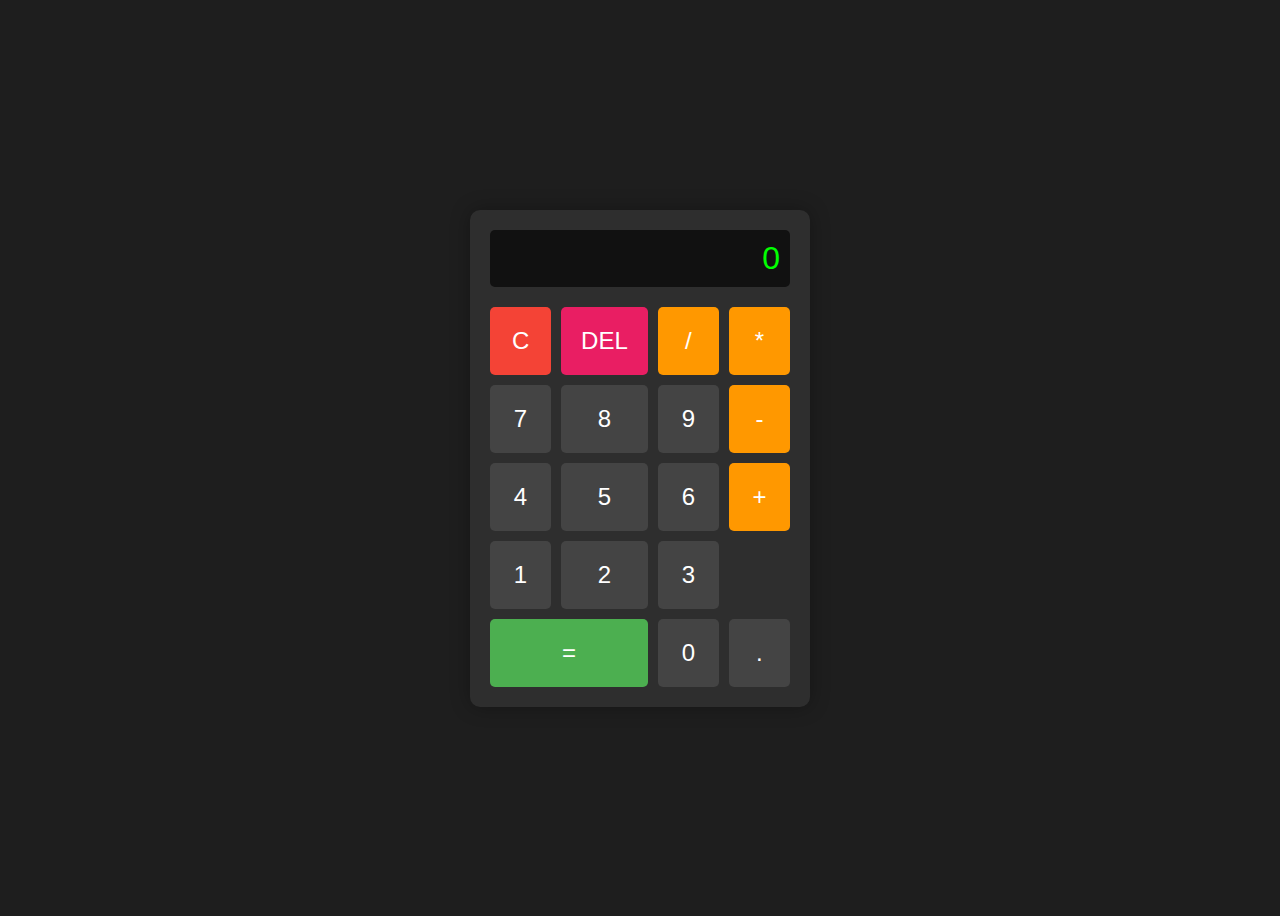
<file: CAL/index.html>
<!DOCTYPE html>
<html lang="en">
<head>
    <meta charset="UTF-8">
    <meta name="viewport" content="width=device-width, initial-scale=1.0">
    <title>Basic Calculator</title>
    <link rel="stylesheet" href="style.css">
</head>
<body>

<div class="calculator">
    <div id="display">0</div>
    <div class="buttons">
        <button class="button" id="clear">C</button>
        <button class="button" id="delete">DEL</button>
        <button class="button operator">/</button>
        <button class="button operator">*</button>
        <button class="button">7</button>
        <button class="button">8</button>
        <button class="button">9</button>
        <button class="button operator">-</button>
        <button class="button">4</button>
        <button class="button">5</button>
        <button class="button">6</button>
        <button class="button operator">+</button>
        <button class="button">1</button>
        <button class="button">2</button>
        <button class="button">3</button>
        <button class="button" id="equals">=</button>
        <button class="button">0</button>
        <button class="button">.</button>
    </div>
</div>

<script src="script.js"></script>
</body>
</html>
</file>
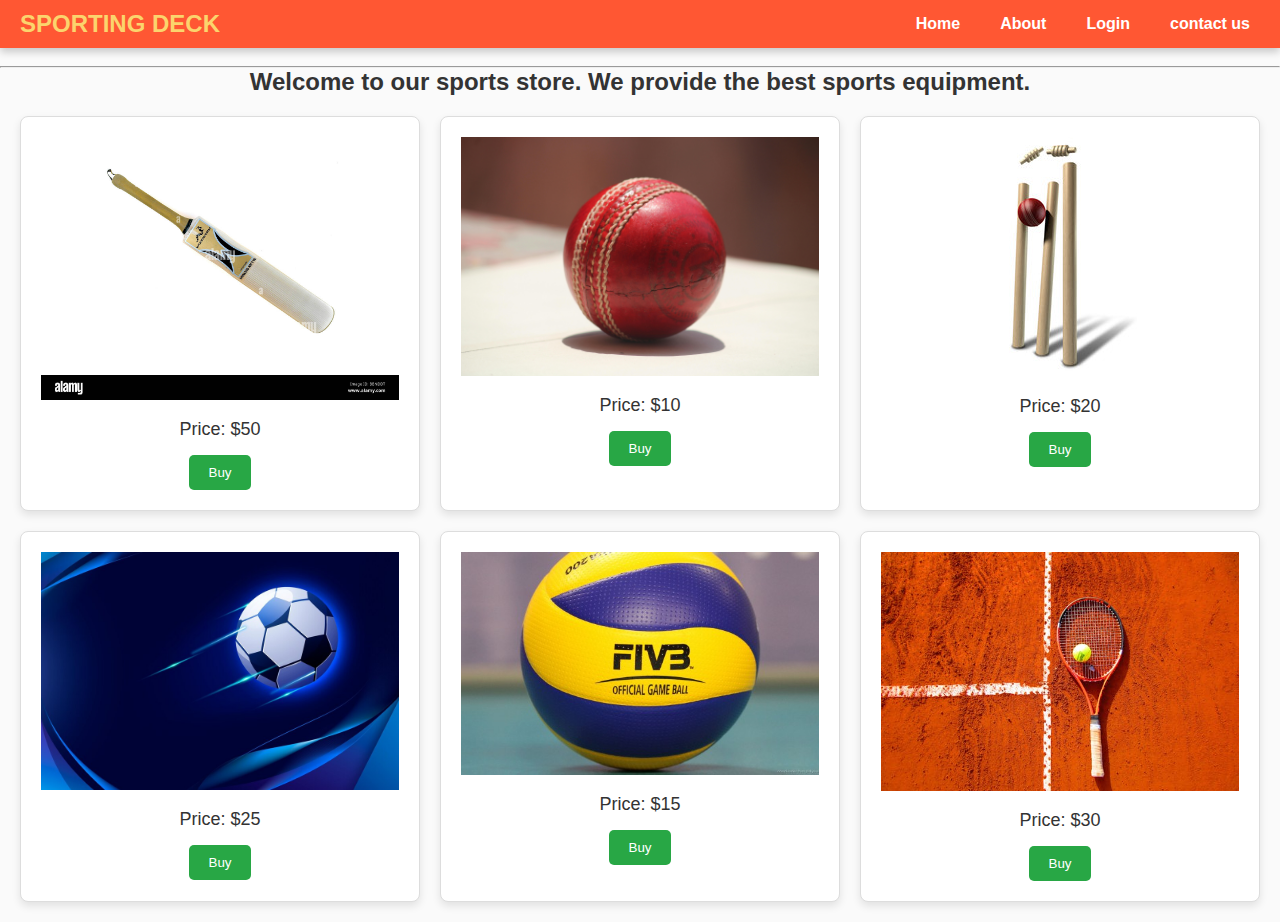
<file: LANDING PAGE/index.html>
<!DOCTYPE html>
<html lang="en">
<head>
    <meta charset="UTF-8">
    <meta name="viewport" content="width=device-width, initial-scale=1.0">
    <title>Sports Store</title>
    <link rel="stylesheet" href="style.css">
</head>
<body>
    <header>
        <h1>SPORTING DECK</h1>
        <nav>
            <ul>
                <li><a href="index.html">Home</a></li>
                <li><a href="about.html">About</a></li>
                <li><a href="login.html">Login</a></li>
                <li><a href="register.html">contact us</a></li>
            </ul>
        </nav>
        
    </header>
        <br>
        <hr>
        <center>
            <h2>Welcome to our sports store. We provide the best sports equipment.</h2>
        </center>
        

    <div class="products">
        <div class="product">
            <img src="images/bat.jpg" alt="Bat">
            <p>Price: $50</p>
            <button>Buy</button>
        </div>
        <div class="product">
            <img src="images/ball1.jpg" alt="Ball">
            <p>Price: $10</p>
            <button>Buy</button>
        </div>
        <div class="product">
            <img src="images/stump.jpg" alt="Stump">
            <p>Price: $20</p>
            <button>Buy</button>
        </div>
        <div class="product">
            <img src="images/football.jpg" alt="Football">
            <p>Price: $25</p>
            <button>Buy</button>
        </div>
        <div class="product">
            <img src="images/volleyball.jpg" alt="Volleyball">
            <p>Price: $15</p>
            <button>Buy</button>
        </div>
        <div class="product">
            <img src="images/tennis.jpeg" alt="Tennis">
            <p>Price: $30</p>
            <button>Buy</button>
        </div>
    </div>
</body>
</html>
</file>
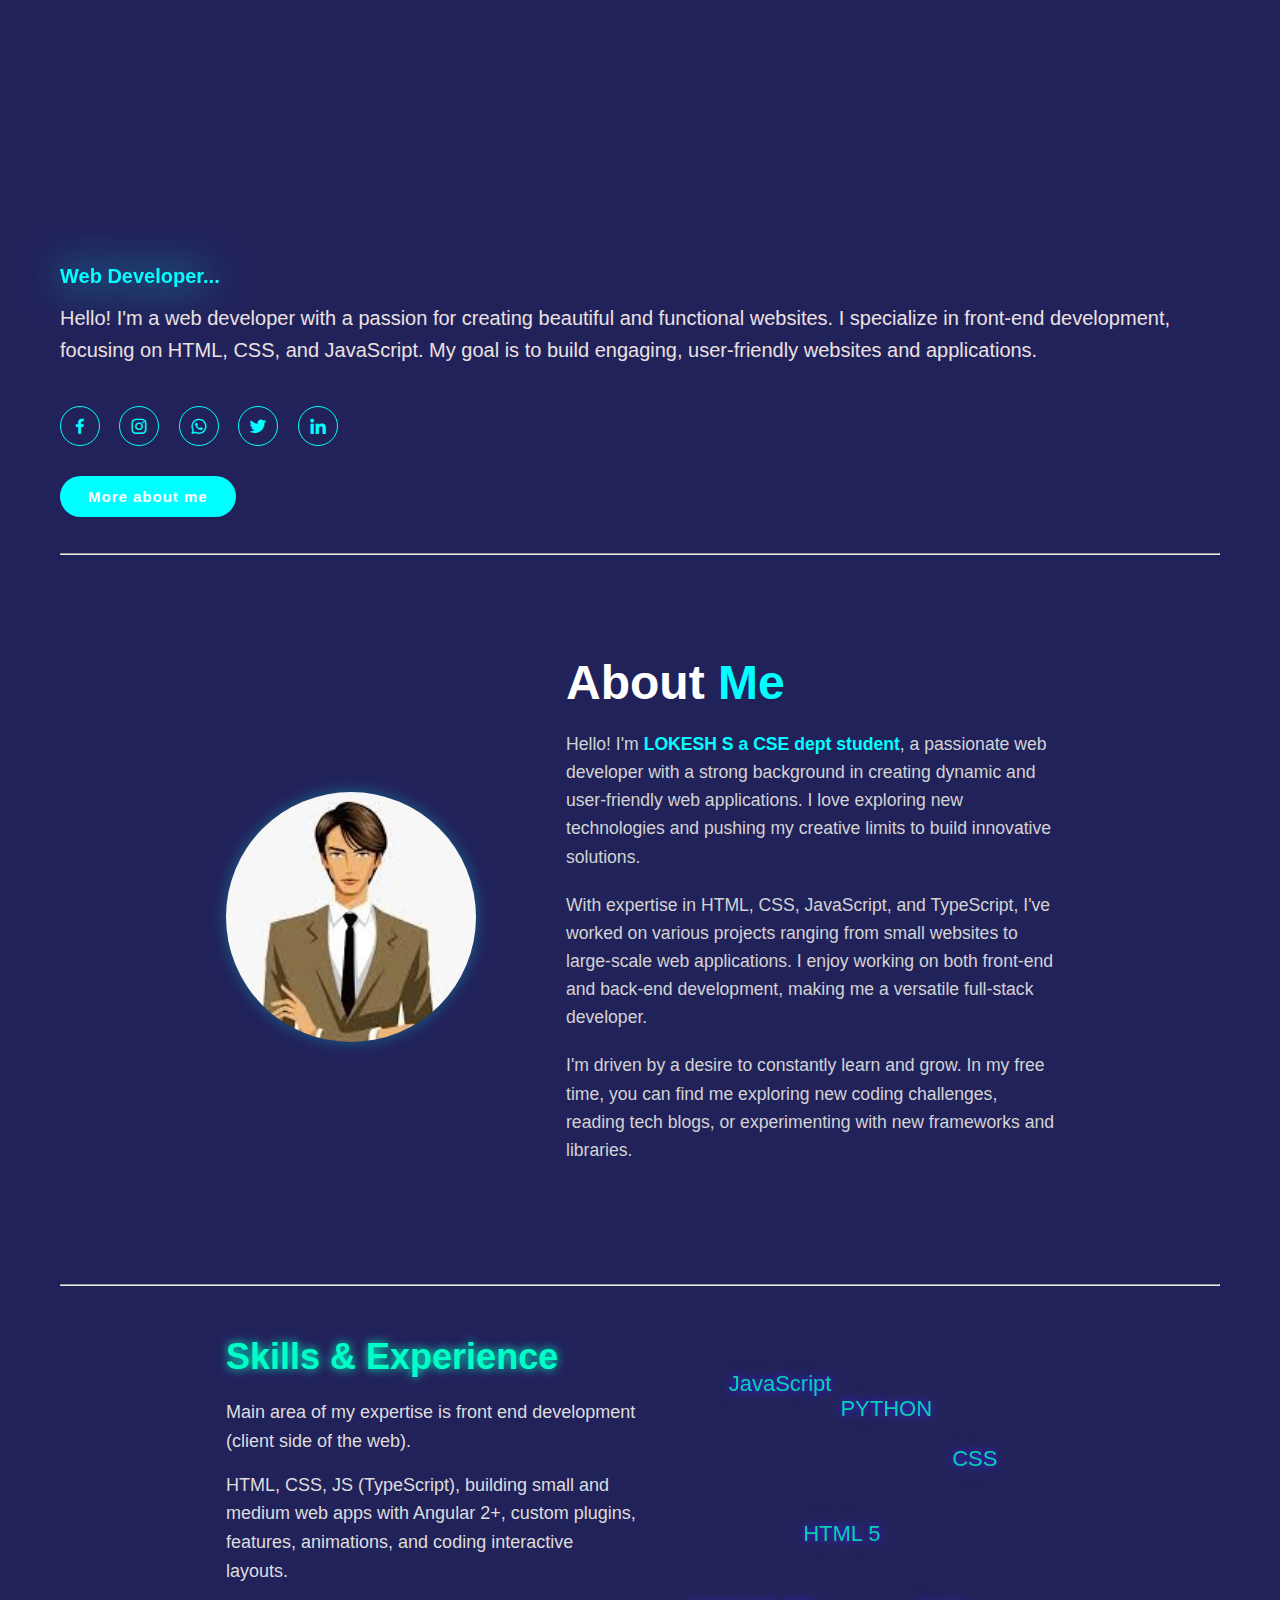
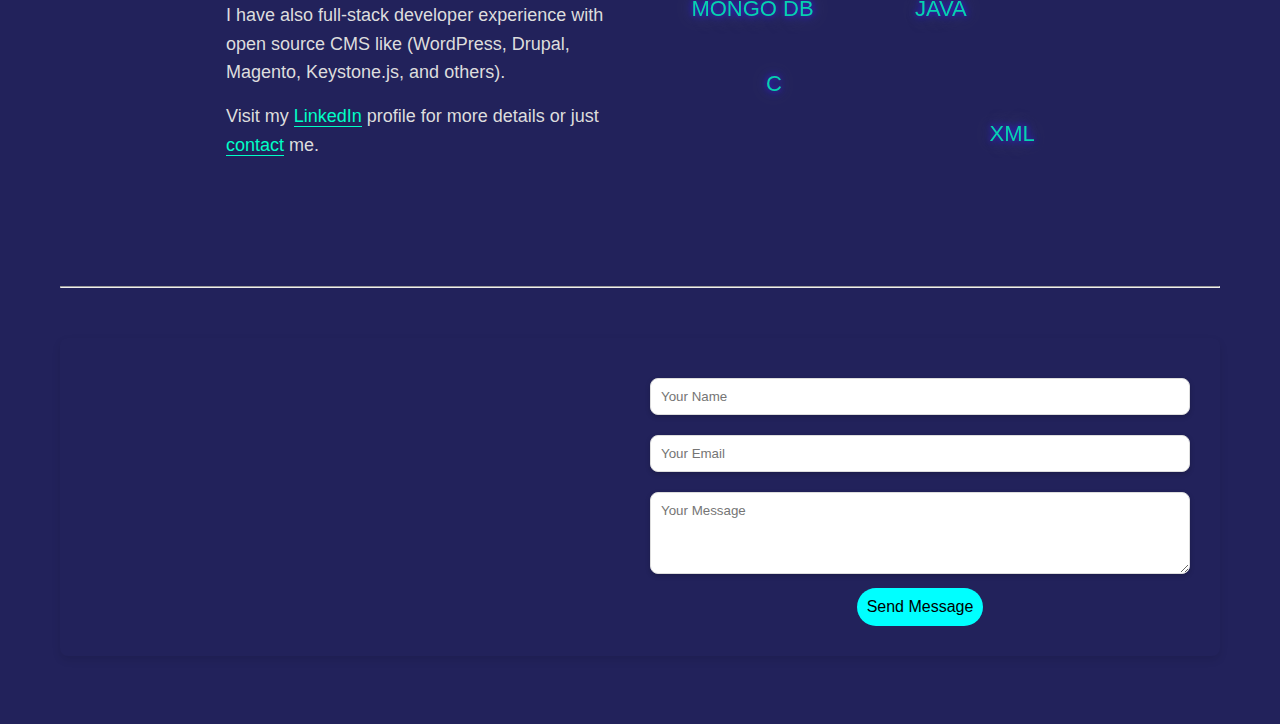
<file: portfolio_final/portfolio (4)/portfolio (4)/portfolio/index.html>
<!DOCTYPE html>
<html lang="en">
<head>
    <meta charset="UTF-8">
    <meta name="viewport" content="width=device-width, initial-scale=1.0">
    <title>Portfolio</title>
    <link rel="stylesheet" href="style.css">
    <link href='https://unpkg.com/boxicons@2.1.4/css/boxicons.min.css' rel='stylesheet'>
   
<body>
    <header class="header">
        <a href="#" class="logo">
           Portfolio
        </a>
       
        <nav class="navbar">
            <a href="#home">Home</a>
            <a href="#about">About</a>
            <a href="#skill">Skills</a>         
            <a href="#contact">Contact</a>

        </nav>
       
    </header>
   <br>
   <hr?
    
    <section class="home" id="home">
       
        <div class="home-content"  >  
            <br>          
            <h3>Hello ! It's Me</h3>
            <h1><b>LOKESH S </b></h1>
            <h3>And I'm a</h3><p class="text">Web Developer...</p>
            <p>Hello! I'm a web developer with a passion for creating beautiful and functional websites. I specialize in front-end development, focusing on HTML, CSS, and JavaScript. My goal is to build engaging, user-friendly websites and applications.</p>
            
            <div class="home-sci">
                <a href="#"><i class='bx bxl-facebook'></i></a>
                <a href="#"><i class='bx bxl-instagram'></i></a>
                <a href="#"><i class='bx bxl-whatsapp'></i></a>
                <a href="#"><i class='bx bxl-twitter'></i></a>
                <a href="#"><i class='bx bxl-linkedin'></i></a><br>
           
                
            </div>
            <div class="btn">
                <a href="#" class="ag">More about me</a>
            </div>
        </div>
    </section>
    <br>
    <br>
    <hr>

    <div class="container">
        <!-- About Section -->
        <section class="about-section" id="about">
            <div class="about-image">
                <img src="assests/img.jpeg" alt="Your Photo">
            </div>
            <div class="about-content">
                <h1>About <span>Me</span></h1>
                <p>Hello! I'm <span class="highlight">LOKESH S a CSE dept student</span>, a passionate web developer with a strong background in creating dynamic and user-friendly web applications. I love exploring new technologies and pushing my creative limits to build innovative solutions.</p>
                <p>With expertise in HTML, CSS, JavaScript, and TypeScript, I've worked on various projects ranging from small websites to large-scale web applications. I enjoy working on both front-end and back-end development, making me a versatile full-stack developer.</p>
                <p>I'm driven by a desire to constantly learn and grow. In my free time, you can find me exploring new coding challenges, reading tech blogs, or experimenting with new frameworks and libraries.</p>
                
            </div>
            
        </section>
    </div>
    <hr>

    <div class="container" id="skill">
        <div class="skills-experience">
            <h2>Skills & Experience</h2>
            <p>Main area of my expertise is front end development (client side of the web).</p>
            <p>HTML, CSS, JS (TypeScript), building small and medium web apps with Angular 2+, custom plugins, features, animations, and coding interactive layouts.</p>
            <p>I have also full-stack developer experience with open source CMS like (WordPress, Drupal, Magento, Keystone.js, and others).</p>
            <p>Visit my <a href="#">LinkedIn</a> profile for more details or just <a href="#">contact</a> me.</p>
        </div>
        <div class="skills-cloud">
            <span>JavaScript</span>
            <span>CSS</span>
            <span>HTML 5</span>
            <span>JAVA</span>
            <span>C</span>
            <span>XML</span>
            <span>PYTHON</span>
            <span>MONGO DB</span>
          
        </div>
    </div>
    <hr>
    <section class="contact-section" id="contact"></section>
        <div class="contact-container">
            <div class="map-section">
                <iframe src="https://www.google.com/maps/embed" width="600" height="450" style="border:0;" allowfullscreen="" loading="lazy"></iframe>
            </div>
            <div class="form-section">
                <form action="submit_form.php" method="POST">
                    <input type="text" name="name" placeholder="Your Name" required>
                    <input type="email" name="email" placeholder="Your Email" required>
                    <textarea name="message" rows="4" placeholder="Your Message" required></textarea>
                    <center><button type="submit" class="send-button">Send Message</button></center>
                </form>
            </div>
        </div>
    </section>

    
</body>
</html>
</file>
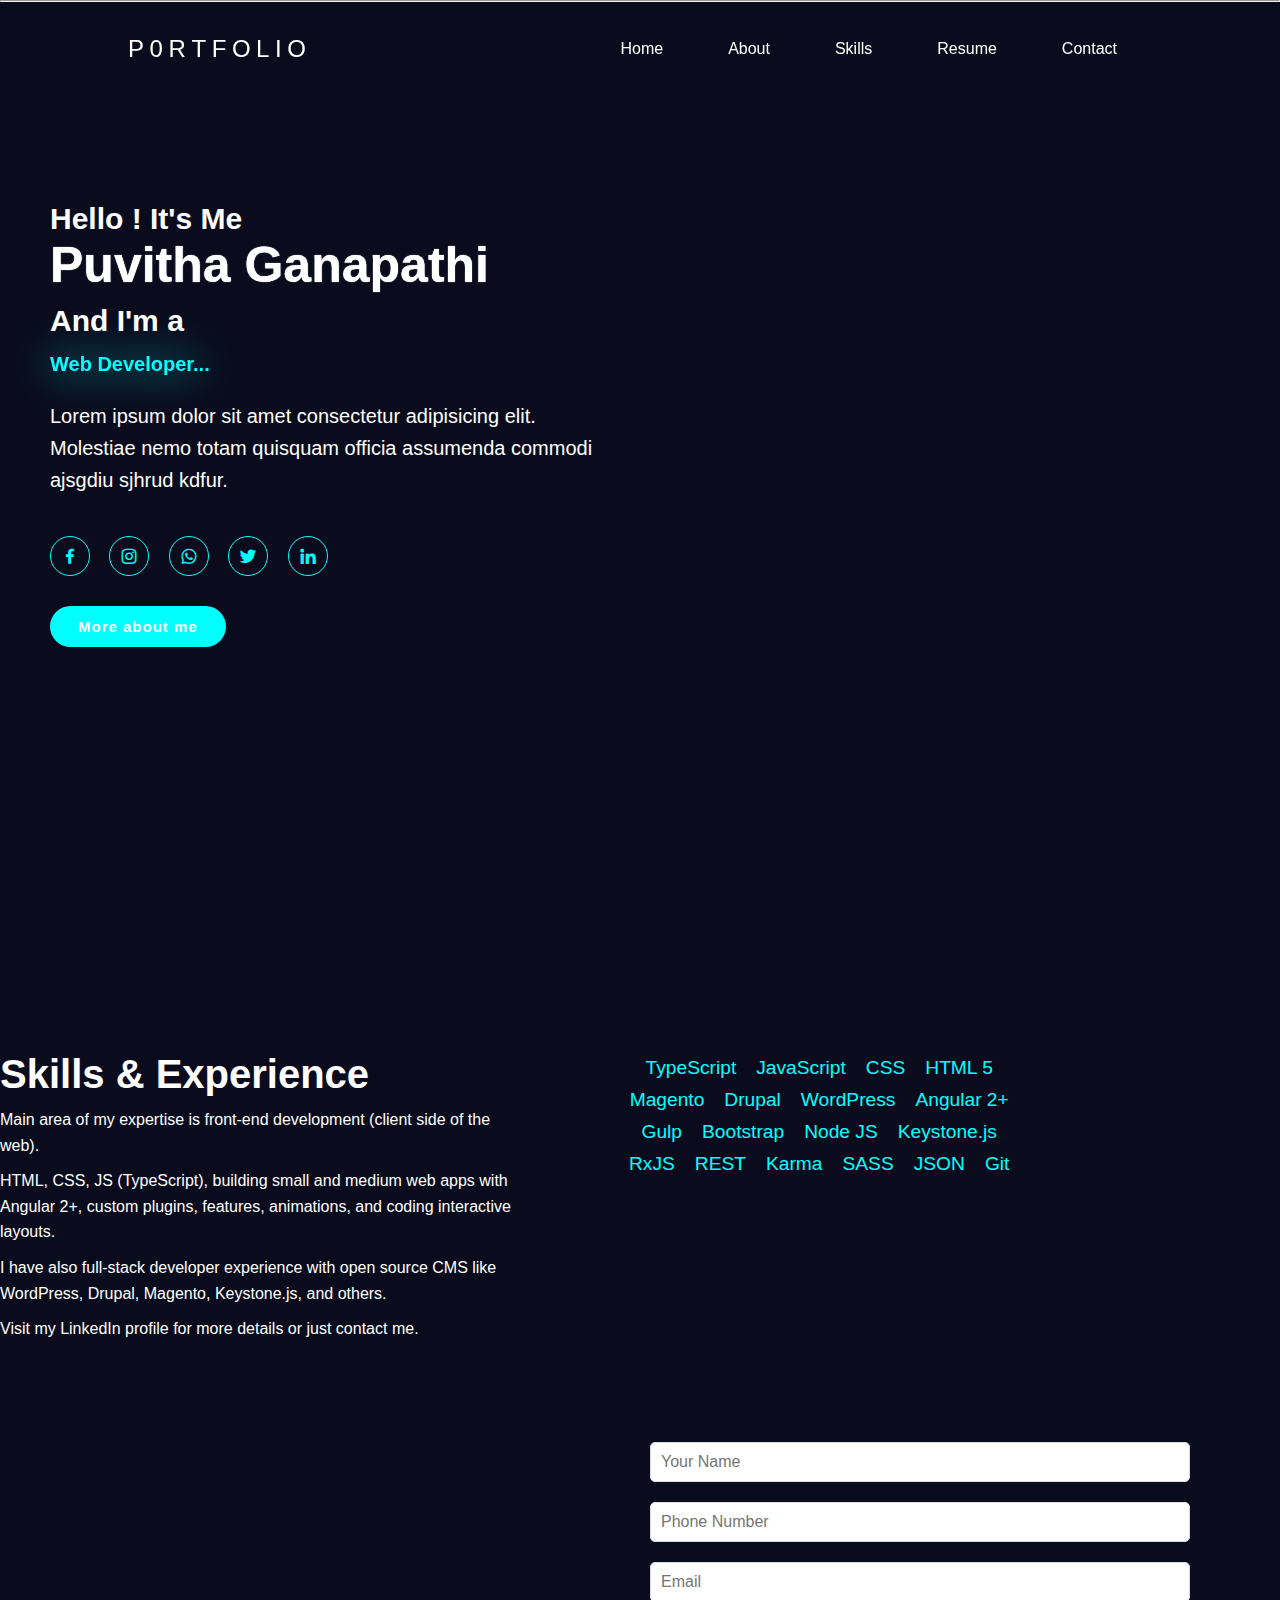
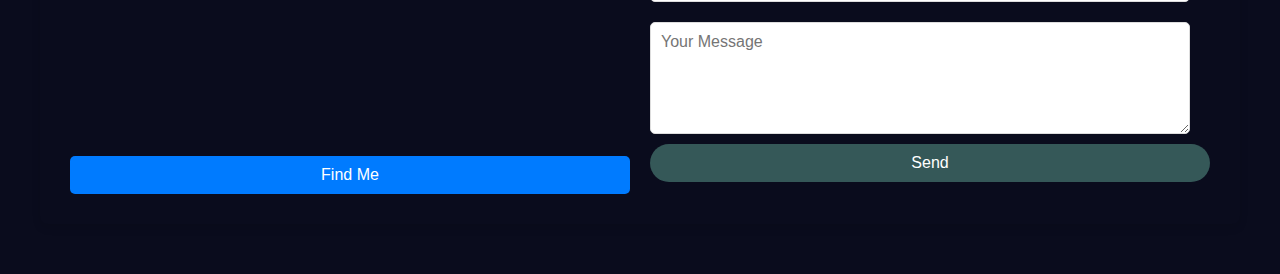
<file: portfolio_final/portfolio (4)/portfolio (4)/portfolio/portfolio/index.html>
<!DOCTYPE html>
<html lang="en">
<head>
    <meta charset="UTF-8">
    <meta name="viewport" content="width=device-width, initial-scale=1.0">
    <title>Portfolio</title>
    <link rel="stylesheet" href="style.css">
    <link href='https://unpkg.com/boxicons@2.1.4/css/boxicons.min.css' rel='stylesheet'>
   
<body>
    <header class="header">
        <a href="#" class="logo">
            <div class="wavy">
                <span style="--i: 1">P</span>
                <span style="--i: 2">0</span>
                <span style="--i: 3">R</span>
                <span style="--i: 4">T</span>
                <span style="--i: 5">F</span>
                <span style="--i: 6">O</span>
                <span style="--i: 7">L</span>
                <span style="--i: 8">I</span>
                <span style="--i: 9">O</span>
                
            </div>
        </a>
        <nav class="navbar">
            <a href="#">Home</a>
            <a href="#">About</a>
            <a href="skill.html">Skills</a>
            <a href="#">Resume</a>
            <a href="contact.html">Contact</a>

        </nav>
    </header>
    <hr >
    <section class="home">
        <div class="home-content">
            <h3>Hello ! It's Me</h3>
            
        
            <h1><b>Puvitha Ganapathi</b></h1>
            <h3>And I'm a<div class="container"><p class="text">Web Developer...</p>
                
            
            </div>
        </h3>
            <p>Lorem ipsum dolor sit amet consectetur adipisicing elit.
                <br> Molestiae nemo totam quisquam officia assumenda commodi 
            </br>ajsgdiu sjhrud kdfur.</p>
            <div class="home-sci">
                <a href="#"><i class='bx bxl-facebook'></i></a>
                <a href="#"><i class='bx bxl-instagram'></i></a>
                <a href="#"><i class='bx bxl-whatsapp'></i></a>
                <a href="#"><i class='bx bxl-twitter'></i></a>
                <a href="#"><i class='bx bxl-linkedin'></i></a><br>
           
                
            </div>
            <div class="btn">
                <a href="#" class="ag">More about me</a>
            </div>
        </div>
    </section>

    <!--skills page-->
</body>
<!DOCTYPE html>
<html lang="en">
<head>
    <meta charset="UTF-8">
    <meta name="viewport" content="width=device-width, initial-scale=1.0">
    <title>Document</title>
<link rel="stylesheet" href="style.css">
</head>


<body>
    <div class="container">
        <div class="content">
            <h1>Skills & Experience</h1>
            <p>Main area of my expertise is front-end development (client side of the web).</p>
            <p>HTML, CSS, JS (TypeScript), building small and medium web apps with Angular 2+, custom plugins, features, animations, and coding interactive layouts.</p>
            <p>I have also full-stack developer experience with open source CMS like WordPress, Drupal, Magento, Keystone.js, and others.</p>
            <p>Visit my <a href="#">LinkedIn</a> profile for more details or just <a href="#">contact</a> me.</p>
        </div>
        <div class="skills-cloud">
            <span>HTML 5</span>
            <span>CSS</span>
            <span>JavaScript</span>
            <span>TypeScript</span>
            <span>Angular 2+</span>
            <span>WordPress</span>
            <span>Drupal</span>
            <span>Magento</span>
            <span>Keystone.js</span>
            <span>Node JS</span>
            <span>Bootstrap</span>
            <span>Gulp</span>
            <span>Git</span>
            <span>JSON</span>
            <span>SASS</span>
            <span>Karma</span>
            <span>REST</span>
            <span>RxJS</span>
        </div>
    </div>
</body>
</html>

    <!--contact page-->
    <!DOCTYPE html>
<html lang="en">
<head>
    <meta charset="UTF-8">
    <meta name="viewport" content="width=device-width, initial-scale=1.0">
    <title>Contact Page</title>
    <link rel="stylesheet" href="styles.css">
</head>
<body>
    <div class="contact-container">
        <!-- Left Side: Map and Find Me Button -->
        <div class="map-section">
            <iframe
                src="https://www.google.com/maps/embed?pb=!1m18!1m12!1m3!1d3151.835434509505!2d144.95373631550445!3d-37.81627927975195!2m3!1f0!2f0!3f0!3m2!1i1024!2i768!4f13.1!3m3!1m2!1s0x6ad642af0f11fd81%3A0x5045675218ce6e0!2sMelbourne%20VIC%2C%20Australia!5e0!3m2!1sen!2sin!4v1591958760950!5m2!1sen!2sin"
                width="100%" height="300" style="border:0;" allowfullscreen="" aria-hidden="false" tabindex="0"></iframe>
            <button class="find-me-button">Find Me</button>
        </div>

        <!-- Right Side: Contact Form -->
        <div class="form-section">
            <form>
                <input type="text" name="name" placeholder="Your Name" required>
                <input type="tel" name="phone" placeholder="Phone Number" required>
                <input type="email" name="email" placeholder="Email" required>
                <textarea name="message" rows="5" placeholder="Your Message" required></textarea>
                <button type="submit" class="send-button">Send</button>
            </form>
        </div>
    </div>

    
</body>
</html>

    
</body>
</html>
</file>
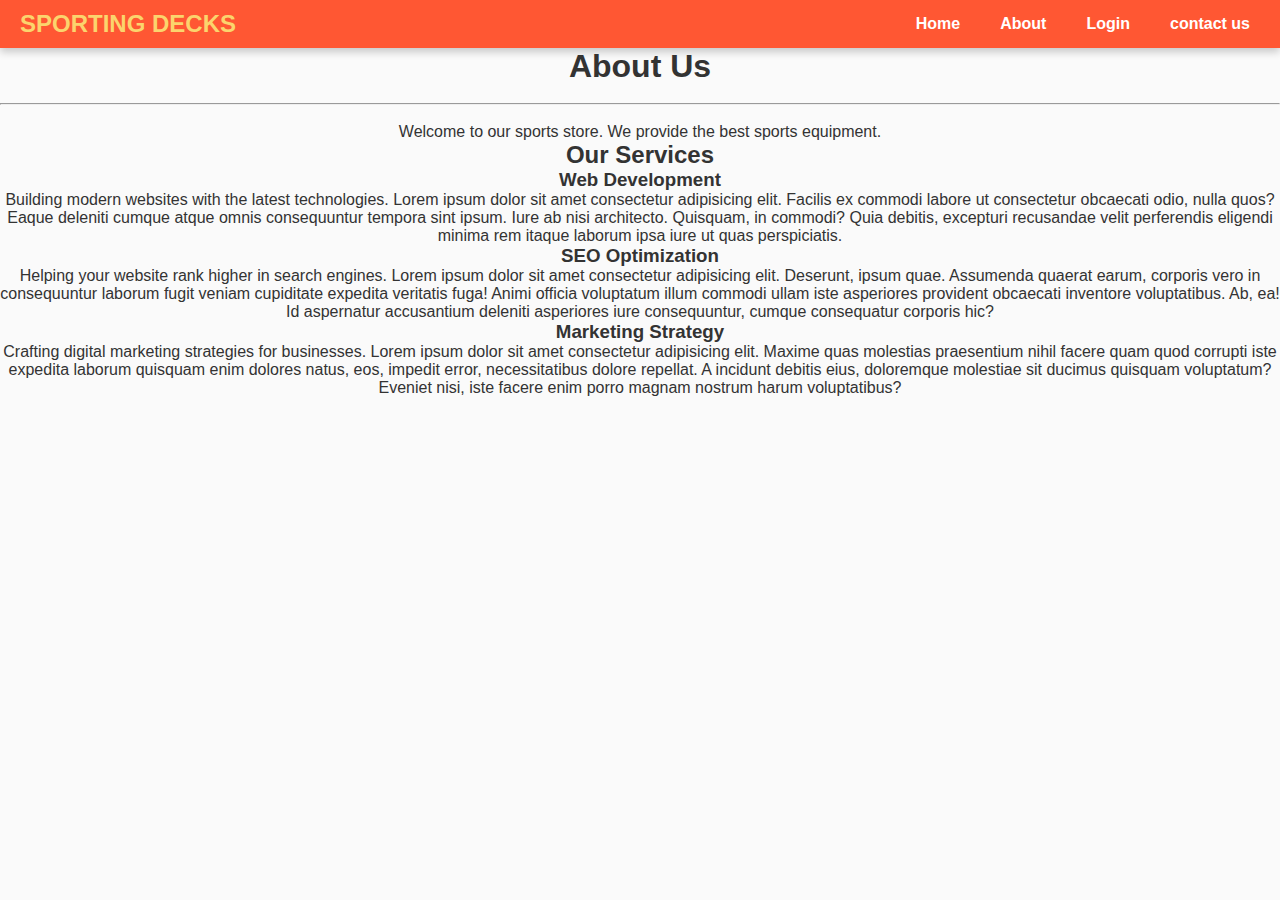
<file: LANDING PAGE/about.html>
<!DOCTYPE html>
<html lang="en">
<head>
    <meta charset="UTF-8">
    <meta name="viewport" content="width=device-width, initial-scale=1.0">
    <title>About Us</title>
    <link rel="stylesheet" href="style.css">
</head>
<body>
    <header>
        <h1>SPORTING DECKS</h1>
        <nav>
            <ul>
                <li><a href="index.html">Home</a></li>
                <li><a href="about.html">About</a></li>
                <li><a href="login.html">Login</a></li>
                <li><a href="register.html">contact us</a></li>
            </ul>
        </nav>
        
    </header>
<center>
    <h1>About Us</h1>

<br>
<hr>
<br>
    <p>Welcome to our sports store. We provide the best sports equipment.</p>
    <section id="services"></section>
        <h2>Our Services</h2>
        <div class="service-cards">
            <div class="card">
                <h3>Web Development</h3>
                <p>Building modern websites with the latest technologies. Lorem ipsum dolor sit amet consectetur adipisicing elit. Facilis ex commodi labore ut consectetur obcaecati odio, nulla quos? Eaque deleniti cumque atque omnis consequuntur tempora sint ipsum. Iure ab nisi architecto. Quisquam, in commodi? Quia debitis, excepturi recusandae velit perferendis eligendi minima rem itaque laborum ipsa iure ut quas perspiciatis.</p>
            </div>
            <div class="card">
                <h3>SEO Optimization</h3>
                <p>Helping your website rank higher in search engines. Lorem ipsum dolor sit amet consectetur adipisicing elit. Deserunt, ipsum quae. Assumenda quaerat earum, corporis vero in consequuntur laborum fugit veniam cupiditate expedita veritatis fuga! Animi officia voluptatum illum commodi ullam iste asperiores provident obcaecati inventore voluptatibus. Ab, ea! Id aspernatur accusantium deleniti asperiores iure consequuntur, cumque consequatur corporis hic?
                </p>
            </div>
            <div class="card">
                <h3>Marketing Strategy</h3>
                <p>Crafting digital marketing strategies for businesses. Lorem ipsum dolor sit amet consectetur adipisicing elit. Maxime quas molestias praesentium nihil facere quam quod corrupti iste expedita laborum quisquam enim dolores natus, eos, impedit error, necessitatibus dolore repellat. A incidunt debitis eius, doloremque molestiae sit ducimus quisquam voluptatum? Eveniet nisi, iste facere enim porro magnam nostrum harum voluptatibus?
                </p>
            </div>
        </div>
    </section>
</center>

</body>
</html>
</file>
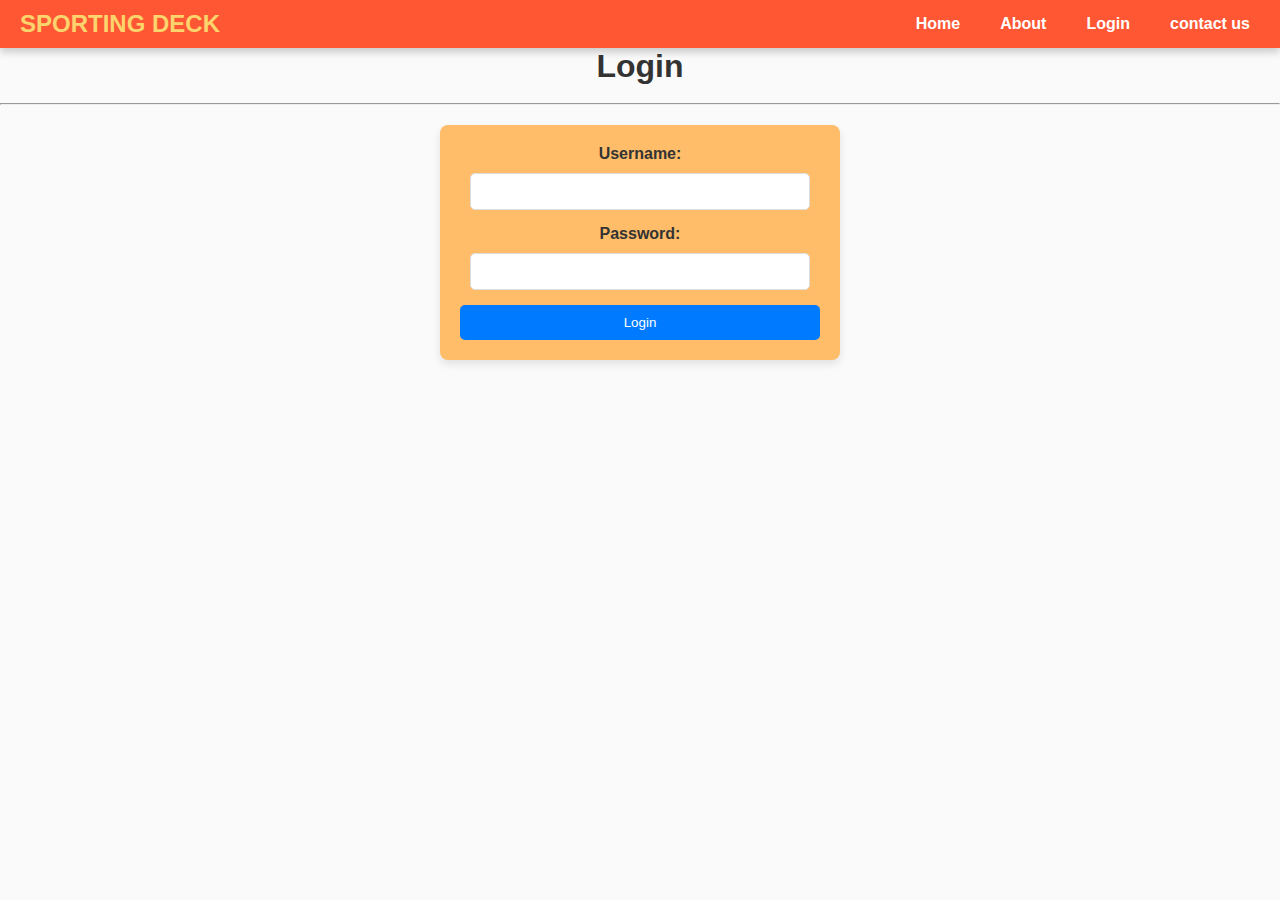
<file: LANDING PAGE/login.html>
<!DOCTYPE html>
<html lang="en">
<head>
    <meta charset="UTF-8">
    <meta name="viewport" content="width=device-width, initial-scale=1.0">
    <title>Login</title>
    <link rel="stylesheet" href="style.css">
</head>
<body>
    <header>
        <h1>SPORTING DECK</h1>
        <nav>
            <ul>
                <li><a href="index.html">Home</a></li>
                <li><a href="about.html">About</a></li>
                <li><a href="login.html">Login</a></li>
                <li><a href="register.html">contact us</a></li>
            </ul>
        </nav>
        
    </header>
    <center>
    <h1>Login</h1>
    
    <br>
    <hr>
    <form id="loginForm">
        <label for="username">Username:</label>
        <input type="text" id="username" name="username">
        <br>
        <label for="password">Password:</label>
        <input type="password" id="password" name="password">
        <br>
        <button type="submit">Login</button>
    </form>
</center>
<script>
    document.getElementById('loginForm').addEventListener('submit', function(event) {
        event.preventDefault(); // Prevent the default form submission
        window.location.href = "register.html";
    });
</script>
</body>
</html>
</file>
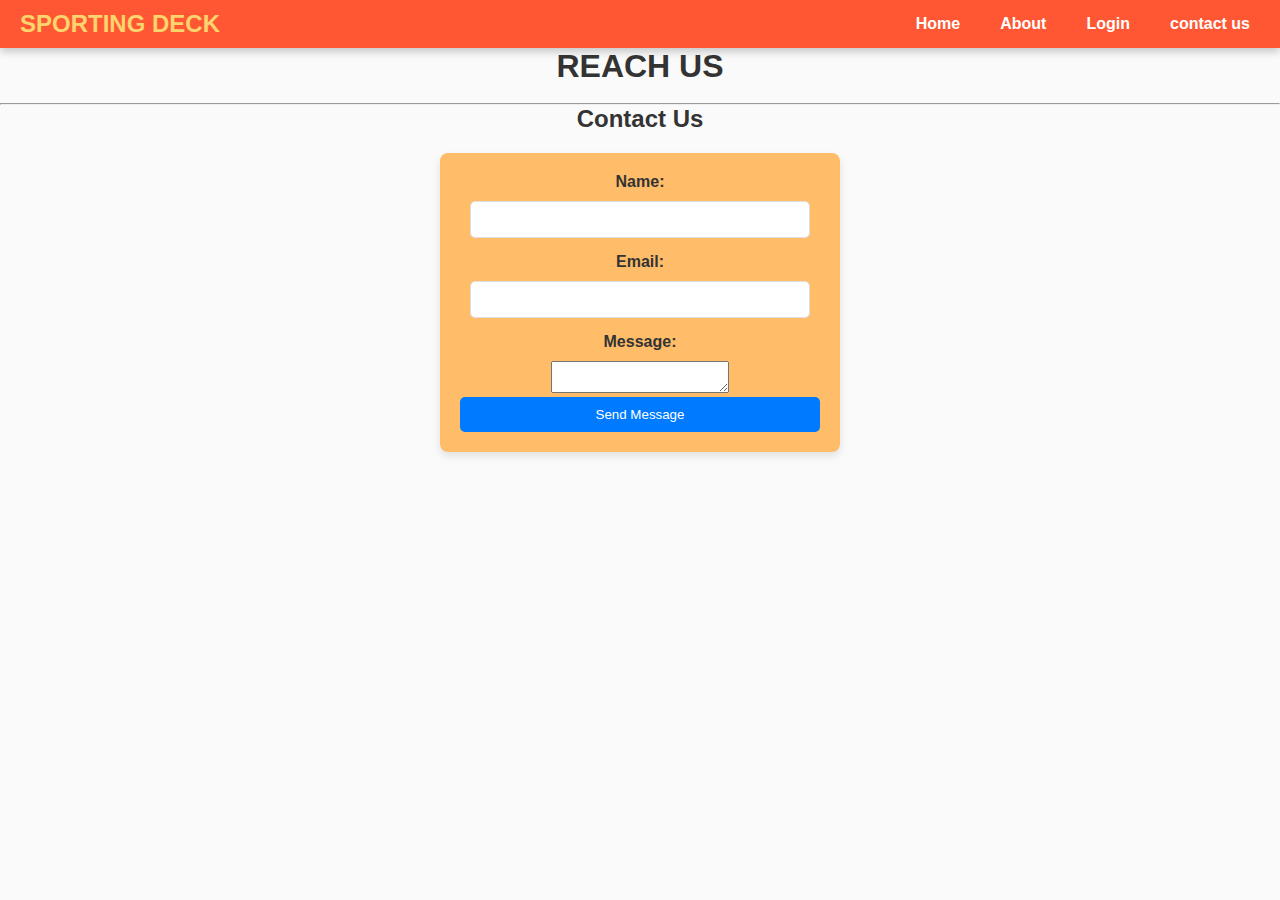
<file: LANDING PAGE/register.html>
<!DOCTYPE html>
<html lang="en">
<head>
    <meta charset="UTF-8">
    <meta name="viewport" content="width=device-width, initial-scale=1.0">
    <title>Register</title>
    <link rel="stylesheet" href="style.css">
</head>
<body>
    <header>
        
        <h1>SPORTING DECK</h1>
        <nav>
            <ul>
                <li><a href="index.html">Home</a></li>
                <li><a href="about.html">About</a></li>
                <li><a href="login.html">Login</a></li>
                <li><a href="register.html">contact us</a></li>
            </ul>
        </nav>
        
    </header>
    <center>

   
    <h1>REACH US</h1>
    
    <br>
    <hr>
    <section id="contact">
        <h2>Contact Us</h2>
        <form action="#">
            <label for="name">Name:</label>
            <input type="text" id="name" name="name" required>

            <label for="email">Email:</label>
            <input type="email" id="email" name="email" required>

            <label for="message">Message:</label>
            <textarea id="message" name="message" required></textarea>

            <button type="submit">Send Message</button>
        </form>
    </section>
    </center>
</body>
</html>
</file>
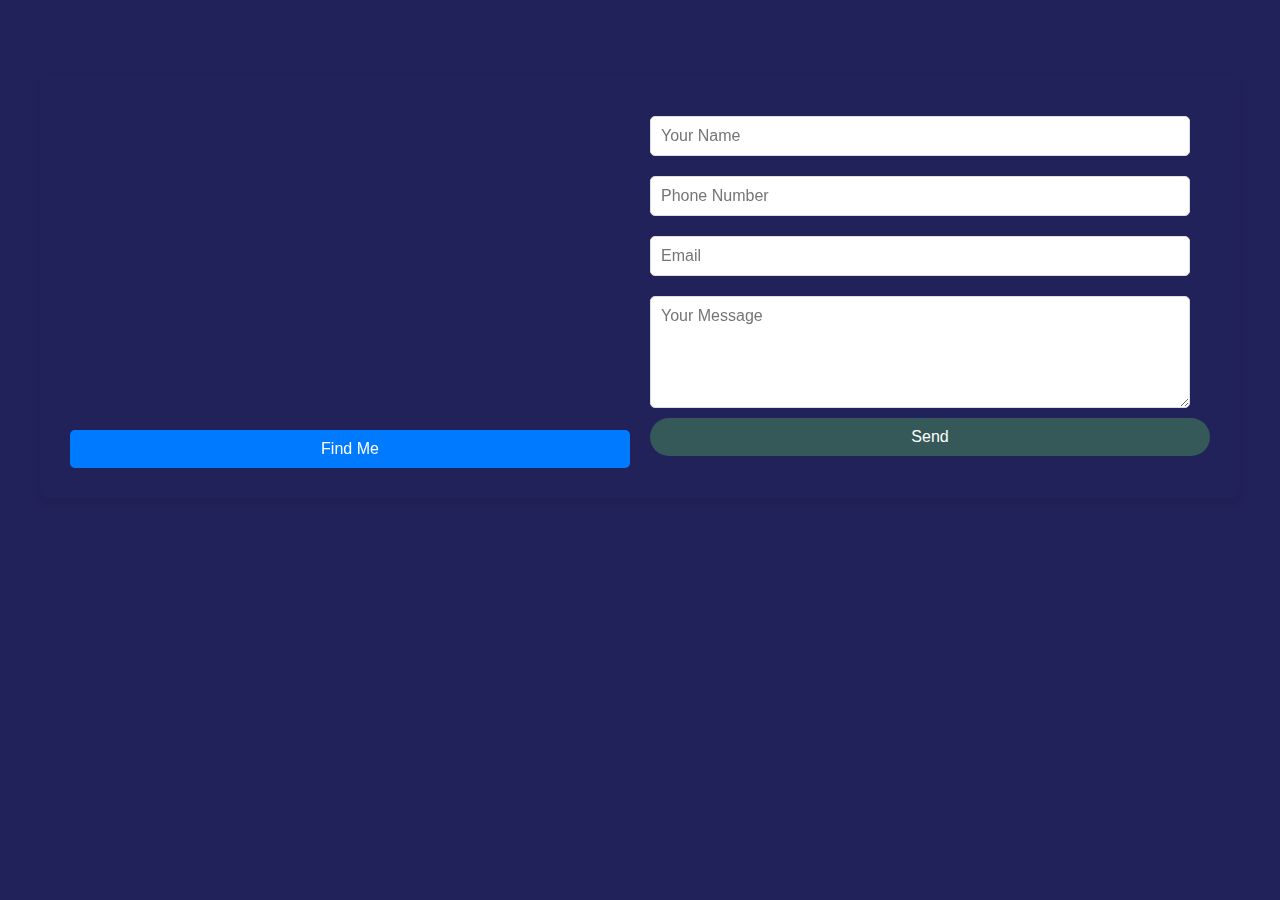
<file: portfolio_final/portfolio (4)/portfolio (4)/portfolio/portfolio/contact.html>
<!DOCTYPE html>
<html lang="en">
<head>
    <meta charset="UTF-8">
    <meta name="viewport" content="width=device-width, initial-scale=1.0">
    <title>Contact Page</title>
    <link rel="stylesheet" href="style.css">
</head>
<body>
    <div class="contact-container">
        <!-- Left Side: Map and Find Me Button -->
        <div class="map-section">
            <iframe
                src="https://www.google.com/maps/embed?pb=!1m18!1m12!1m3!1d3151.835434509505!2d144.95373631550445!3d-37.81627927975195!2m3!1f0!2f0!3f0!3m2!1i1024!2i768!4f13.1!3m3!1m2!1s0x6ad642af0f11fd81%3A0x5045675218ce6e0!2sMelbourne%20VIC%2C%20Australia!5e0!3m2!1sen!2sin!4v1591958760950!5m2!1sen!2sin"
                width="100%" height="300" style="border:0;" allowfullscreen="" aria-hidden="false" tabindex="0"></iframe>
            <button class="find-me-button">Find Me</button>
        </div>

        <!-- Right Side: Contact Form -->
        <div class="form-section">
            <form>
                <input type="text" name="name" placeholder="Your Name" required>
                <input type="tel" name="phone" placeholder="Phone Number" required>
                <input type="email" name="email" placeholder="Email" required>
                <textarea name="message" rows="5" placeholder="Your Message" required></textarea>
                <button type="submit" class="send-button">Send</button>
            </form>
        </div>
    </div>
</body>
</html>
</file>
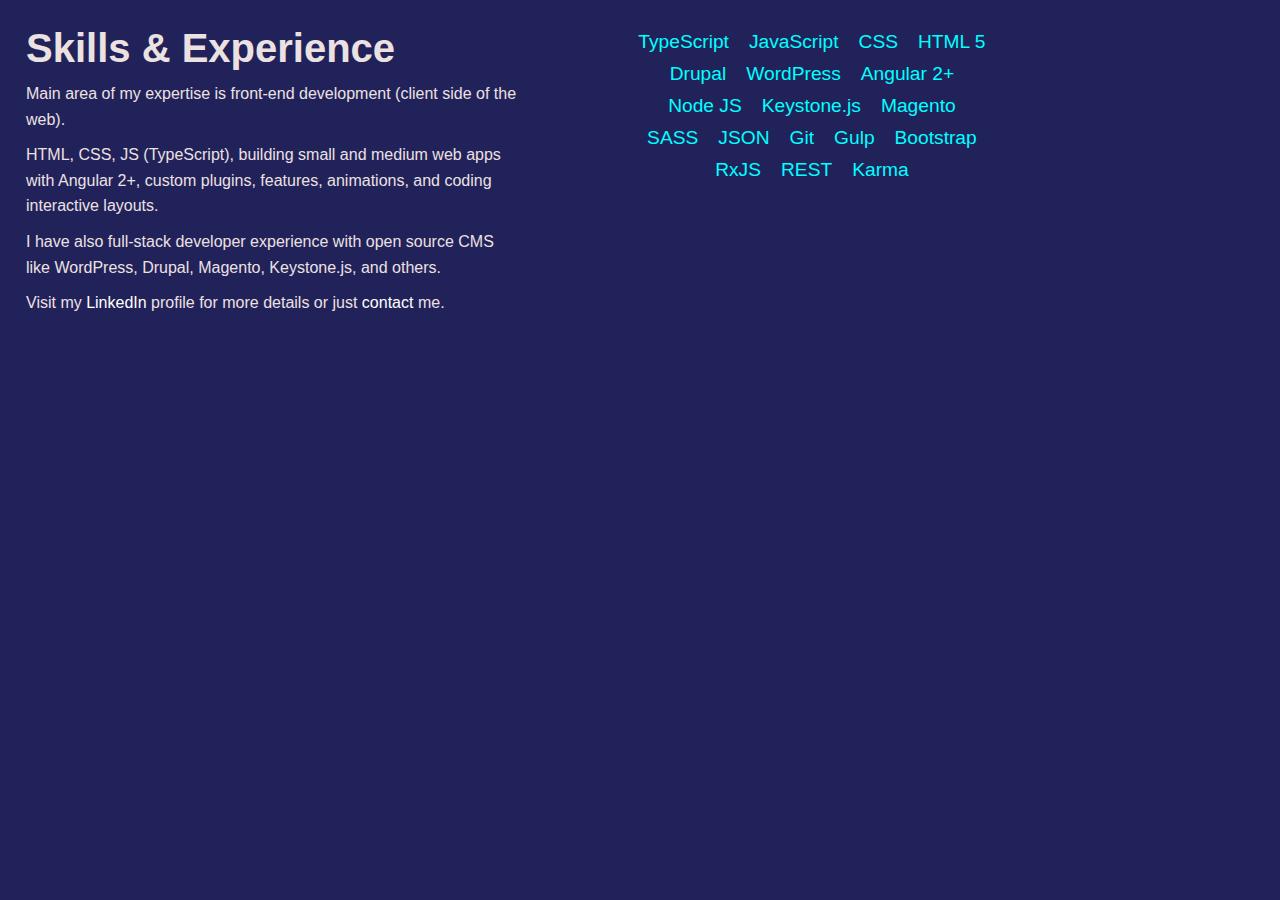
<file: portfolio_final/portfolio (4)/portfolio (4)/portfolio/portfolio/skill.html>
<!DOCTYPE html>
<html lang="en">
<head>
    <meta charset="UTF-8">
    <meta name="viewport" content="width=device-width, initial-scale=1.0">
    <title>Document</title>
    <link rel="stylesheet" href="style.css">
</head>
<body>
    <div class="container">
        <div class="content">
            <h1>Skills & Experience</h1>
            <p>Main area of my expertise is front-end development (client side of the web).</p>
            <p>HTML, CSS, JS (TypeScript), building small and medium web apps with Angular 2+, custom plugins, features, animations, and coding interactive layouts.</p>
            <p>I have also full-stack developer experience with open source CMS like WordPress, Drupal, Magento, Keystone.js, and others.</p>
            <p>Visit my <a href="#">LinkedIn</a> profile for more details or just <a href="#">contact</a> me.</p>
        </div>
        <div class="skills-cloud">
            <span>HTML 5</span>
            <span>CSS</span>
            <span>JavaScript</span>
            <span>TypeScript</span>
            <span>Angular 2+</span>
            <span>WordPress</span>
            <span>Drupal</span>
            <span>Magento</span>
            <span>Keystone.js</span>
            <span>Node JS</span>
            <span>Bootstrap</span>
            <span>Gulp</span>
            <span>Git</span>
            <span>JSON</span>
            <span>SASS</span>
            <span>Karma</span>
            <span>REST</span>
            <span>RxJS</span>
        </div>
    </div>
</body>
</html>
</file>
<file: CAL/style.css>
body {
    display: flex;
    justify-content: center;
    align-items: center;
    height: 100vh;
    background-color: #1e1e1e;
    font-family: Arial, sans-serif;
    color: white;
    transition: background-color 0.3s ease;
}

.calculator {
    width: 300px;
    background-color: #2e2e2e;
    padding: 20px;
    border-radius: 10px;
    box-shadow: 0px 0px 20px rgba(0, 0, 0, 0.3);
    transition: background-color 0.3s ease, box-shadow 0.3s ease;
}

#display {
    background-color: #111;
    color: #00ff00;
    font-size: 2rem;
    text-align: right;
    padding: 10px;
    border-radius: 5px;
    margin-bottom: 20px;
    transition: color 0.3s ease, background-color 0.3s ease;
}

.buttons {
    display: grid;
    grid-template-columns: repeat(4, 1fr);
    gap: 10px;
}

.button {
    padding: 20px;
    font-size: 1.5rem;
    background-color: #444;
    color: white;
    border: none;
    border-radius: 5px;
    cursor: pointer;
    transition: background-color 0.3s ease, transform 0.2s ease;
}

.button:hover {
    background-color: #666;
}

.button:active {
    transform: scale(0.95);
}

.operator {
    background-color: #ff9800;
    color: white;
    transition: background-color 0.3s ease;
}

.operator:hover {
    background-color: #f57c00;
}

#equals {
    background-color: #4caf50;
    color: white;
    grid-column: span 2;
    transition: background-color 0.3s ease;
}

#equals:hover {
    background-color: #388e3c;
}

#clear {
    background-color: #f44336;
    color: white;
    transition: background-color 0.3s ease;
}

#clear:hover {
    background-color: #d32f2f;
}

#delete {
    background-color: #e91e63;
    color: white;
    transition: background-color 0.3s ease;
}

#delete:hover {
    background-color: #c2185b;
}
</file>
<file: LANDING PAGE/style.css>
*{
    margin: 0;
    padding: 0;
    box-sizing: border-box;
}
body {
    font-family: 'Segoe UI', Tahoma, Geneva, Verdana, sans-serif;
    background-color: #fafafa;
    color: #333;
    transition: background-color 0.5s ease;
}

body.dark-mode {
    background-color: #121212;
    color: #f4f4f4;
}

header {
    display: flex;
    justify-content: space-between;
    align-items: center;
    padding: 10px 20px;
    background-color: #ff5733; /* Bright color for the header */
    box-shadow: 0 4px 8px rgba(0, 0, 0, 0.2);
    transition: background-color 0.3s ease;
}

header h1 {
    color: #fff;
    font-size: 24px;
    transition: color 0.3s ease;
}

header:hover h1 {
    color: #fbd46d;
}

nav ul {
    list-style-type: none;
    display: flex;
    gap: 20px;
}

nav ul li a {
    text-decoration: none;
    color: #fff;
    font-weight: bold;
    position: relative;
    padding: 5px 10px;
    transition: color 0.3s ease, transform 0.3s ease;
}

nav ul li a::after {
    content: '';
    width: 0;
    height: 3px;
    background: #fbd46d;
    position: absolute;
    left: 0;
    bottom: 0;
    transition: width 0.3s ease;
}

nav ul li a:hover {
    color: #fbd46d;
    transform: scale(1.1);
}

nav ul li a:hover::after {
    width: 100%;
}

.products {
    display: grid;
    grid-template-columns: repeat(3, 1fr);
    gap: 20px;
    padding: 20px;
}

.product {
    background-color: white;
    border: 1px solid #ddd;
    padding: 20px;
    text-align: center;
    border-radius: 8px;
    box-shadow: 0 4px 8px rgba(0, 0, 0, 0.1);
    transition: transform 0.3s ease, box-shadow 0.3s ease;
}

.product img {
    max-width: 100%;
    height: auto;
    margin-bottom: 15px;
    transition: transform 0.3s ease;
}

.product:hover img {
    transform: scale(1.05);
}

.product p {
    font-size: 18px;
    color: #333;
    margin-bottom: 15px;
    transition: color 0.3s ease;
}

.product:hover p {
    color: #ff5733;
}

.product button {
    padding: 10px 20px;
    background-color: #28a745;
    color: white;
    border: none;
    border-radius: 5px;
    cursor: pointer;
    transition: background-color 0.3s ease, transform 0.3s ease;
}

.product button:hover {
    background-color: #218838;
    transform: scale(1.05);
}

.product:hover {
    transform: translateY(-5px);
    box-shadow: 0 8px 16px rgba(0, 0, 0, 0.2);
}

form {
    max-width: 400px;
    margin: 20px auto;
    padding: 20px;
    background-color: #ffbd69; /* Bright background color for the form */
    border-radius: 8px;
    box-shadow: 0 4px 8px rgba(0, 0, 0, 0.1);
    transition: box-shadow 0.3s ease;
}

form label {
    display: block;
    margin-bottom: 10px;
    font-weight: bold;
    color: #333;
}

form input {
    width: calc(100% - 20px);
    padding: 10px;
    margin-bottom: 15px;
    border: 1px solid #ddd;
    border-radius: 5px;
    transition: border-color 0.3s ease;
}

form input:focus {
    border-color: #ff5733;
    outline: none;
}

form button {
    width: 100%;
    padding: 10px;
    background-color: #007bff;
    color: white;
    border: none;
    border-radius: 5px;
    cursor: pointer;
    transition: background-color 0.3s ease, transform 0.3s ease;
}

form button:hover {
    background-color: #0056b3;
    transform: scale(1.05);
}

form:hover {
    box-shadow: 0 8px 16px rgba(0, 0, 0, 0.2);
}

.about-page {
    padding: 20px;
    text-align: center;
}

.about-page h1 {
    font-size: 32px;
    margin-bottom: 20px;
    color: #ff5733; /* Color for headings */
    transition: color 0.3s ease;
}

.about-page p {
    font-size: 18px;
    line-height: 1.6;
    margin-bottom: 20px;
    color: #333;
    transition: color 0.3s ease;
}

.about-page h1:hover,
.about-page p:hover {
    color: #fbd46d;
}

/* Animation */
@keyframes fadeIn {
    from {
        opacity: 0;
        transform: translateY(20px);
    }
    to {
        opacity: 1;
        transform: translateY(0);
    }
}

.products,
.product,
form,
.about-page h1,
.about-page p {
    animation: fadeIn 0.5s ease-in-out;
}
</file>
<file: portfolio_final/portfolio (4)/portfolio (4)/portfolio/style.css>
*{
    margin: 0%;
    padding: 0%;
    font-family: Verdana, Geneva, Tahoma, sans-serif;
    box-sizing: border-box;

   
}
html{
    height: 100%;
}

body{
    color: #ece1e1;
    background-color:rgb(34, 34, 91);
    height:100%;
    font-family: 'pt-serif';
    margin: 40px;
    padding: 20px;
    box-sizing: border-box;

}
.header{
    position: fixed;
    top: 0;
    left: 0;
    width: 100%;
    display: flex;
    text-align: center;
    justify-content: space-between;
    align-items: center;
    padding: 20px 10%;
    background: transparent;
    z-index: 100;
    
}
.logo{
    display: flex;
    font-size: 25px;
    color: #fff;
    font-weight: 600;
    text-decoration: none;
    opacity: 0;
    cursor: pointer;
    animation: slideRight 1s ease forwards;

}
.navbar a{
    color: #fff;
    display: inline-block;
    font-weight: 500;
    text-decoration: none;
    transition: .7s;
    margin-left: 35px;
    opacity: 0;
    animation: slideTop 1s  ease forwards;
}
.navbar a:hover{
    color: aqua;
}

.home{
    position: relative;
    width: 100%;
    
    margin-top: 120px ;
    align-items: center;
    background-position: center;
    padding: 50px 10% 0;
    justify-content: space-between;
    padding-left: 50px;
}
.home-content{
    max-width: 700;
}
.home-content h3{
    font-size: 30px;
    font-weight: 700;
    opacity: 0;
    animation: slideBottom 2s ease forwards;
    animation-delay: .7s;

    

}
.home-image {
    display: flex;
    justify-content: right;
    align-items: right;

}
.home-image img {
    display: inline-block;
    height: auto;

    justify-content: center;
    justify-items: center;
    border-radius: 50%;
    width: 250px;
    height: 250px;
    object-fit: cover;
    box-shadow: 0 0 15px rgba(0, 255, 255, 0.3);
    max-width: 100%;
}

.home-content h1{
    font-size: 50px;
    font-weight: 700;
    text-shadow: 0 0 1px #fff;
    opacity: 0;
    animation: slideTop 2s ease forwards;
    animation-delay: .7s;
}
.home-content p{
    font-size: 15px;
}

.home-sci a{
    width: 40px;
    display: inline-flex;
    justify-content: center;
    align-items: center;
    height: 40px;
    border: 1px solid aqua;
    border-radius: 50%;
    color: aqua;
    font-size: 20px;
    background:transparent;
    text-decoration: none;
    margin: 30px 15px 30px 0px;
}
.home-sci a:hover{
    color: #0e0e0e;
    background-color: aqua;
    box-shadow: 0 0 20px aqua;
}
.btn{
    display: inline-block;
    color: #0e0e0e;
    padding: 12px 28px;
    border-radius: 2rem;
    font-size: 15px;
    background: aqua;
    letter-spacing: 1px;
    text-decoration-line: none;
   
    font-weight: 600;
}
.btn a:hover{
   
    box-shadow: 0 0 10px cyan,0 0 25px cyan,0 0 50px cyan, 0 0 100px cyan, 0 0 200px cyan;
}
.btn .ag{
    text-decoration: none;
}


 text p{
    text-align: left;
    display: flex;
    margin-top: 3rem;
}
.about-section {
    display: flex;
    align-items: center;
    justify-content: center;
    padding: 50px 0;
    gap: 90px;
}

.about-image img {
    border-radius: 50%;
    width: 250px;
    height: 250px;
    object-fit: cover;
    box-shadow: 0 0 15px rgba(0, 255, 255, 0.3);
}

.about-content {
    max-width: 600px;
}

.about-content h1 {
    font-size: 3rem;
    margin-bottom: 20px;
    color: #ffffff;
}
.about-content h1 span{
    color: #00ffff;
}

.about-content p {
    font-size: 1.1rem;
    line-height: 1.6;
    margin-bottom: 20px;
    color: #d3d3d3;
}

.highlight {
    color: #00ffff;
    font-weight: bold;
}



@media (max-width: 768px) {
    .about-section {
        flex-direction: column;
        text-align: center;
        gap: 20px;
    }

    .about-image img {
        width: 200px;
        height: 200px;
    }
}
#skill{
    display: flex;
    justify-content: space-between;

}



@keyframes slideRight{
    0%{
        transform: translateX(-100px);
        opacity: 0;
    }
    100%{
        transform: translateX(0px);
        opacity: 1;
    }
}
@keyframes slideTop{
    0%{
        transform: translateY(-100px);
        opacity: 0;
    }
    100%{
        transform: translateY(0px);
        opacity: 1;
    }
}
@keyframes slideBottom{
    0%{
        transform: translateX(-100px);
        opacity: 0;
    }
    100%{
        transform: translateX(0px);
        opacity: 11;
    }
}

.container{
    display: inline-block;
   margin: 10px;
}

p::before{
    background-color: #222;

}

.home-content p{
    font-size: 20px;
}
.home-content .text p{
    font-size: 2rem;
}


.text {
    overflow: hidden;

    font-size: 3.5rem;
    font-weight: 700;
    color: aqua;
    white-space: nowrap;
    animation: typing 7s steps(40,end) infinite;
    filter:drop-shadow( 0 0 20px aqua);
    
}
@keyframes typing{
    from{
        width: 0;
    }
    to{
        width: 100%;
    }
}


.contact-container {
    display: flex;
    justify-content: space-between;
    max-width: 1200px;
    margin: 50px auto;
    padding: 20px;
   
    border-radius: 8px;
    box-shadow: 0 4px 8px rgba(0, 0, 0, 0.1);
}

.map-section, .form-section {
    flex: 1;
    margin: 10px;
}

.map-section iframe {
    width: 100%;
    border: none;
    border-radius: 8px;
}

.find-me-button {
    display: block;
    width: 100%;
    margin: 20px 0 0;
    padding: 10px;
    background-color: #007BFF;
    color: white;
    border: none;
    border-radius: 5px;
    cursor: pointer;
    font-size: 16px;
}

.find-me-button:hover {
    background-color: #2f7dd0;
}


.container {
    display: flex;
    justify-content: space-between;
    align-items: flex-start;
    width: 80%;
    max-width: 1200px;
    margin: 0 auto;
    padding: 20px;
}
.content {
    max-width: 50%;
}
h1 {
    font-size: 2.5rem;
    margin-bottom: 10px;
    transition: color 0.3s ease;
}
.content h1 span{
    color: #00ffff;
}

p {
    margin: 10px 0;
    line-height: 1.6;
    transition: color 0.3s ease;
}

a {
    color:white; /* Aqua color */
    text-decoration: none;
    position: relative;
    transition: color 0.3s ease;
}

a:hover {

    text-decoration: none; /* Underline effect */
}


.container {
    display: flex;
    justify-content: space-between;
    padding: 50px;
}

.skills-experience {
    max-width: 50%;
}

.skills-experience h2 {
    font-size: 36px;
    margin-bottom: 20px;
    color: #00ffc6;
    text-shadow: 0 0 10px #00ffc6;
}

.skills-experience p {
    justify-content: center;
    font-size: 18px;
    line-height: 1.6;
    margin-bottom: 15px;
    color: #ddd;
}

.skills-experience a {
    
    color: #00ffc6;
    text-decoration: none;
    border-bottom: 1px solid #00ffc6;
    transition: color 0.3s ease;
}

.skills-experience a:hover {
    color: #fff;
    border-color: #fff;
}

.skills-cloud {
    justify-content:center;
    align-items: end;
    align-content: center;
    position: relative;
    width: 45%;
    height: 500px;
    
}

.skills-cloud span {
    position: absolute;
    font-size: 22px;
    margin: 10px;
    color: #00ffc6;
    text-shadow: 0 0 5px #4b1fc5, 0 0 10px #0008ff, 0 0 20px #7f7f7f;
    animation: float 10s infinite;
    transition: transform 0.3s ease, color 0.3s ease, opacity 0.3s ease;
    opacity: 0.8;
}

.skills-cloud span:hover {
    transform: scale(1.5);
    color: #fff;
    text-shadow: 0 0 20px #fff, 0 0 30px #fff, 0 0 40px #fff;
    opacity: 1;
}

.skills-cloud span:hover ~ span {
    opacity: 0.4;
}

@keyframes float {
    0% {
        transform: translate(0, 0);
    }
    25% {
        transform: translate(20px, -30px);
    }
    50% {
        transform: translate(-20px, 30px);
    }
    75% {
        transform: translate(-30px, -20px);
    }
    100% {
        transform: translate(0, 0);
    }
}


.skills-cloud span:nth-child(1) {
    top: 5%;
    left: 10%;
    animation-duration: 12s;
    animation-delay: 0s;
}

.skills-cloud span:nth-child(2) {
    top: 20%;
    left: 70%;
    animation-duration: 14s;
    animation-delay: 2s;
}

.skills-cloud span:nth-child(3) {
    top: 35%;
    left: 30%;
    animation-duration: 11s;
    animation-delay: 4s;
}

.skills-cloud span:nth-child(4) {
    top: 50%;
    left: 60%;
    animation-duration: 10s;
    animation-delay: 6s;
}

.skills-cloud span:nth-child(5) {
    top: 65%;
    left: 20%;
    animation-duration: 15s;
    animation-delay: 8s;
}

.skills-cloud span:nth-child(6) {
    top: 75%;
    left: 80%;
    animation-duration: 13s;
    animation-delay: 3s;
}

.skills-cloud span:nth-child(7) {
    top: 10%;
    left: 40%;
    animation-duration: 12s;
    animation-delay: 5s;
}


.contact-container {
    display: flex;
    justify-content: space-between;
    max-width: 1200px;
    margin: 50px auto;
    padding: 20px;
    border-radius: 8px;
    box-shadow: 0 4px 8px rgba(0, 0, 0, 0.1);
}

.map-section iframe {
    width: 100%;
    height: 100%;
    border: none;
    border-radius: 8px;
}

.form-section input, .form-section textarea {
    width: 100%;
    padding: 10px;
    margin: 10px 0;
    border-radius: 8px;
    border: 1px solid #ddd;
    box-shadow: 0 2px 5px rgba(0, 0, 0, 0.2);
}

.send-button {
    padding: 10px;
    background-color: #00ffff;
    border: none;
    border-radius: 20px;
    cursor: pointer;
    color: #000;
    font-size: 16px;
}

.send-button:hover {
    background-color: #00ced1;
    background-image: linear-gradient(to right,white ,aqua);
}

@keyframes fadeIn {
    from { opacity: 0; }
    to { opacity: 1; }
}


@keyframes typing {
    from { width: 0; }
    to { width: 100%; }
}

@keyframes blink-caret {
    from, to { border-color: transparent; }
    50% { border-color: #00ffff; }
}
</file>
<file: portfolio_final/portfolio (4)/portfolio (4)/portfolio/portfolio/style.css>
*{
    margin: 0%;
    padding: 0%;
    font-family: Verdana, Geneva, Tahoma, sans-serif;
    box-sizing: border-box;
   
}
body{
    color: #ece1e1;
    background-color:rgb(34, 34, 91);


}
.header{
    position: fixed;
    top: 0;
    left: 0;
    width: 100%;
    display: flex;
    text-align: center;
    justify-content: space-between;
    align-items: center;
    padding: 20px 10%;
    background: transparent;
    z-index: 100;
    
}
.logo{
    display: flex;
    font-size: 20px;
    color: #fff;
    font-weight: 100;
    text-decoration: none;

}
.navbar a{
    color: #fff;
    display: inline-block;
    font-weight: 500;
    text-decoration: none;
    transition: .7s;
    margin-left: 35px;
    
}
.navbar a:hover{
    color: aqua;
}
hr{
    color: aqua;
}
.home{
    position: relative;
    width: 100%;
    height: 100vh;
    margin-top: 150px ;
    align-items: center;
    background-position: center;
    padding: 50px 10% 0;
    justify-content: space-between;
    padding-left: 50px;
}
.home-content{
    max-width: 700;
}
.home-content h3{
    font-size: 30px;
    font-weight: 700;

}

.home-content h1{
    font-size: 50px;
    font-weight: 700;
    text-shadow: 0 0 1px #fff;
}
.home-content p{
    font-size: 20px;
}

.home-sci a{
    width: 40px;
    display: inline-flex;
    justify-content: center;
    align-items: center;
    height: 40px;
    border: 1px solid aqua;
    border-radius: 50%;
    color: aqua;
    font-size: 20px;
    background:transparent;
    text-decoration: none;
    margin: 30px 15px 30px 0px;
}
.home-sci a:hover{
    color: #0e0e0e;
    background-color: aqua;
    box-shadow: 0 0 20px aqua;
}
.btn{
    display: inline-block;
    color: #0e0e0e;
    padding: 12px 28px;
    border-radius: 2rem;
    font-size: 15px;
    background: aqua;
    letter-spacing: 1px;
    text-decoration-line: none;
   
    font-weight: 600;
}
.btn a:hover{
   
    box-shadow: 0 0 10px cyan,0 0 25px cyan,0 0 50px cyan, 0 0 100px cyan, 0 0 200px cyan;
}
.btn .ag{
    text-decoration: none;
}

.wavy{
    position: relative;
    --webkit-box-reflect: below -12px gray ;
    
}
.wavy span{
    position: relative;
    display: inline-block;
    color: white;
    font-size: 1.5rem;
    letter-spacing: 0;
    font-weight: bolder;
    animation: animate 1s ease-in-out infinite;
    animation-delay: calc(0.1* var(--i));
    
}

@keyframes animate{
    0%{
        transform: translateY(0px);
    }
    20%{
        transform: translateY(-20px);
    }

    40%,100%{
        transform: translateY(0px);
    }
}

.wavy span:nth-child(1){
    animation-delay: .1s;
}
.wavy span:nth-child(2){
    animation-delay: .3s;
}
.wavy span:nth-child(3){
    animation-delay: .5s;
}
.wavy span:nth-child(4){
    animation-delay: .7s;
}
.wavy span:nth-child(5){
    animation-delay: .9s;
}
.wavy span:nth-child(6){
    animation-delay: .11s;
}
.wavy span:nth-child(7){
    animation-delay: .16s;
}
.wavy span:nth-child(8){
    animation-delay: .19s;
}
.wavy span:nth-child(9){
    animation-delay: .23s;
}

.container{
    display: inline-block;
   
}

.text{
    overflow: hidden;
    font-size: 3.5rem;
    font-weight: 700;
    color: aqua;
    white-space: nowrap;
    animation: typing 4s steps(40,end) infinite;
    filter:drop-shadow( 0 0 20px aqua);
    
}
@keyframes typing{
    from{
        width: 0;
    }
    to{
        width: 105%;
    }
}




/* styles.css */
body {
    font-family: Arial, sans-serif;
    margin: 0;
    padding: 0;
}

.contact-container {
    display: flex;
    justify-content: space-between;
    max-width: 1200px;
    margin: 50px auto;
    padding: 20px;
   
    border-radius: 8px;
    box-shadow: 0 4px 8px rgba(0, 0, 0, 0.1);
}

.map-section, .form-section {
    flex: 1;
    margin: 10px;
}

.map-section iframe {
    width: 100%;
    border: none;
    border-radius: 8px;
}

.find-me-button {
    display: block;
    width: 100%;
    margin: 20px 0 0;
    padding: 10px;
    background-color: #007BFF;
    color: white;
    border: none;
    border-radius: 5px;
    cursor: pointer;
    font-size: 16px;
}

.find-me-button:hover {
    background-color: #2f7dd0;
}

.form-section form {
    display: flex;
    flex-direction: column;
}

.form-section input, .form-section textarea {
    width: calc(100% - 20px);
    margin: 10px 0;
    padding: 10px;
    border: 1px solid #ddd;
    border-radius: 5px;
    font-size: 16px;
}

.send-button {
    width: 100%;
    padding: 10px;
    background-color: rgb(53, 88, 88);
    color: white;
    border: none;
    border-radius: 20px;
    cursor: pointer;
    font-size: 16px;
}

.send-button:hover {
    background-color: #218838;
}


body{
    margin: 20px;
    padding: 6px;
    box-sizing: border-box;
}

.container {
    display: flex;
    justify-content: space-between;
    align-items: flex-start;
    width: 80%;
    max-width: 1200px;
}

.content {
    max-width: 50%;
}

h1 {
    font-size: 2.5rem;
    margin-bottom: 10px;
    transition: color 0.3s ease;
}

p {
    margin: 10px 0;
    line-height: 1.6;
    transition: color 0.3s ease;
}

a {
    color:white; /* Aqua color */
    text-decoration: none;
    position: relative;
    transition: color 0.3s ease;
}

/* Hover effect for links */
a:hover {

    text-decoration: none; /* Underline effect */
}

.skills-cloud {
    display: flex;
    flex-wrap: wrap;
    flex-direction: column;
    max-width: 40%;
    align-items: center;
    align-content: center;
    margin-left: 20px;
    flex-direction: row-reverse;
    justify-content: center;


}

.skills-cloud span {
    font-size: 1.2rem;
    margin: 5px 10px;
    display: inline-block;
    color: #00ffff;
    transition: transform 0.3s ease, color 0.3s ease;
    cursor: pointer; /* Cursor change on hover */
}

/* Hover effect for skills cloud items */
.skills-cloud span:hover {
    transform: scale(1.1); /* Slightly increase size */
    color: #ffffff; /* Change to white on hover */
}
</file>
<file: portfolio_final/portfolio (4)/portfolio (4)/portfolio/portfolio/styles.css>
/* Global styles */
body {
    background-color: #0a0c1d; /* Dark blue background */
    font-family: 'Arial', sans-serif;
    margin: 0;
    padding: 0;
    color: #ffffff; /* General text color */
}

/* Header styles */
header {
    padding: 20px;
    text-align: center;
    color: #ffffff;
}

/* Styles for the Skills Section */
.skills-section {
    color: #00ffff; /* Aqua text color for skills section */
    display: flex;
    justify-content: space-between;
    align-items: flex-start;
    width: 80%;
    max-width: 1200px;
    margin: 50px auto; /* Center the section with some margin */
}

.skills-section .content {
    max-width: 50%;
}

.skills-section h1 {
    font-size: 2.5rem;
    margin-bottom: 10px;
    transition: color 0.3s ease;
}

.skills-section p {
    margin: 10px 0;
    line-height: 1.6;
    transition: color 0.3s ease;
}

.skills-section a {
    color: #00ffff; /* Aqua color */
    text-decoration: none;
    transition: color 0.3s ease;
}

/* Hover effect for links */
.skills-section a:hover {
    color: #ffffff; /* Change to white on hover */
    text-decoration: underline; /* Underline effect */
}

.skills-section .skills-cloud {
    display: flex;
    flex-wrap: wrap;
    max-width: 40%;
    align-items: flex-start;
    margin-left: 20px;
}

.skills-section .skills-cloud span {
    font-size: 1.2rem;
    margin: 5px 10px;
    display: inline-block;
    color: #00ffff;
    transition: transform 0.3s ease, color 0.3s ease;
    cursor: pointer; /* Cursor change on hover */
}

/* Hover effect for skills cloud items */
.skills-section .skills-cloud span:hover {
    transform: scale(1.1); /* Slightly increase size */
    color: #ffffff; /* Change to white on hover */
}

/* Navbar Styles */
.navbar {
    display: flex;
    justify-content: space-around;
    padding: 10px 20px;
    background-color: #0a0c1d; /* Keep consistent background */
}

.navbar a {
    color: #ffffff;
    text-decoration: none;
    padding: 10px 15px;
}

.navbar a:hover {
    color: #00ffff;
}

/* Sidebar or Map styles (if present) */
.sidebar {
    background-color: #111;
    color: #fff;
    padding: 10px;
    position: absolute;
    right: 0;
    top: 0;
}

/* Social Media Icons */
.social-icons {
    display: flex;
    justify-content: center;
    margin-top: 20px;
}

.social-icons a {
    color: #00ffff;
    margin: 0 10px;
    transition: color 0.3s ease;
}

.social-icons a:hover {
    color: #ffffff;
}
</file>
